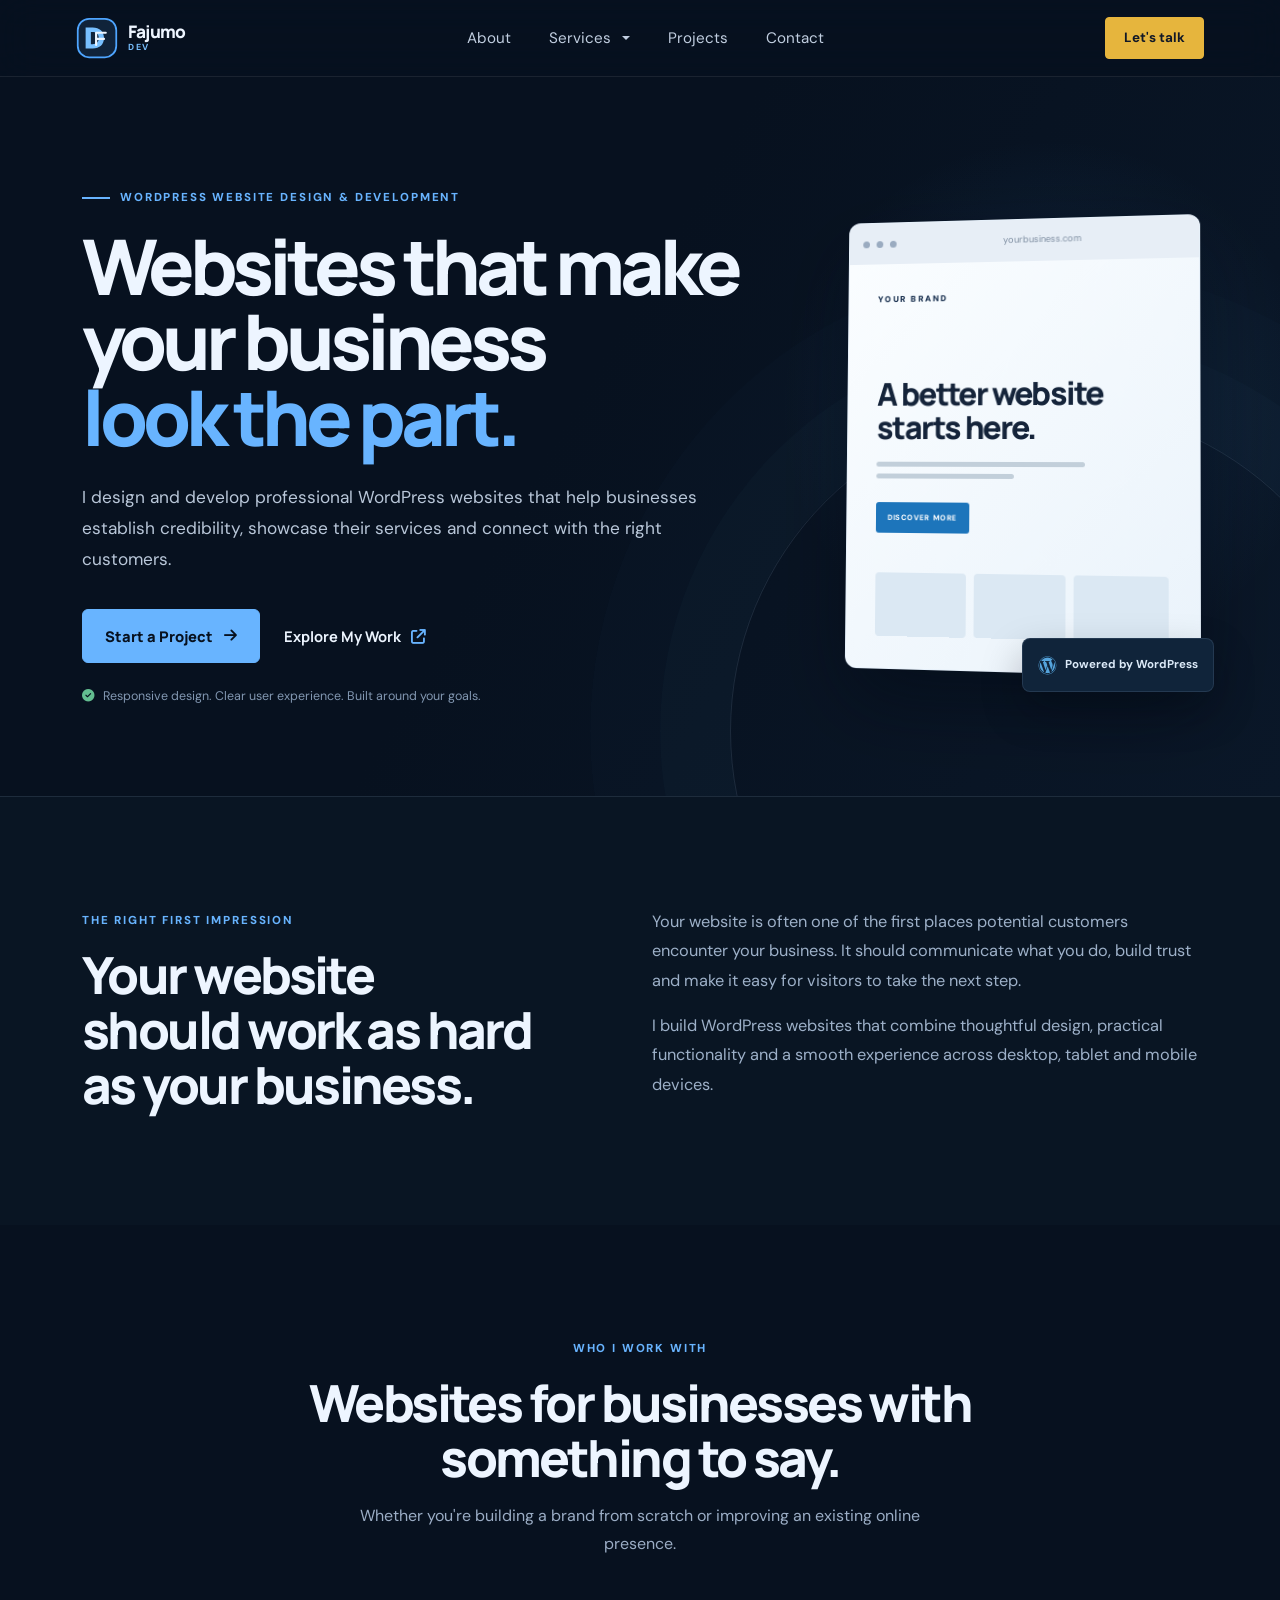
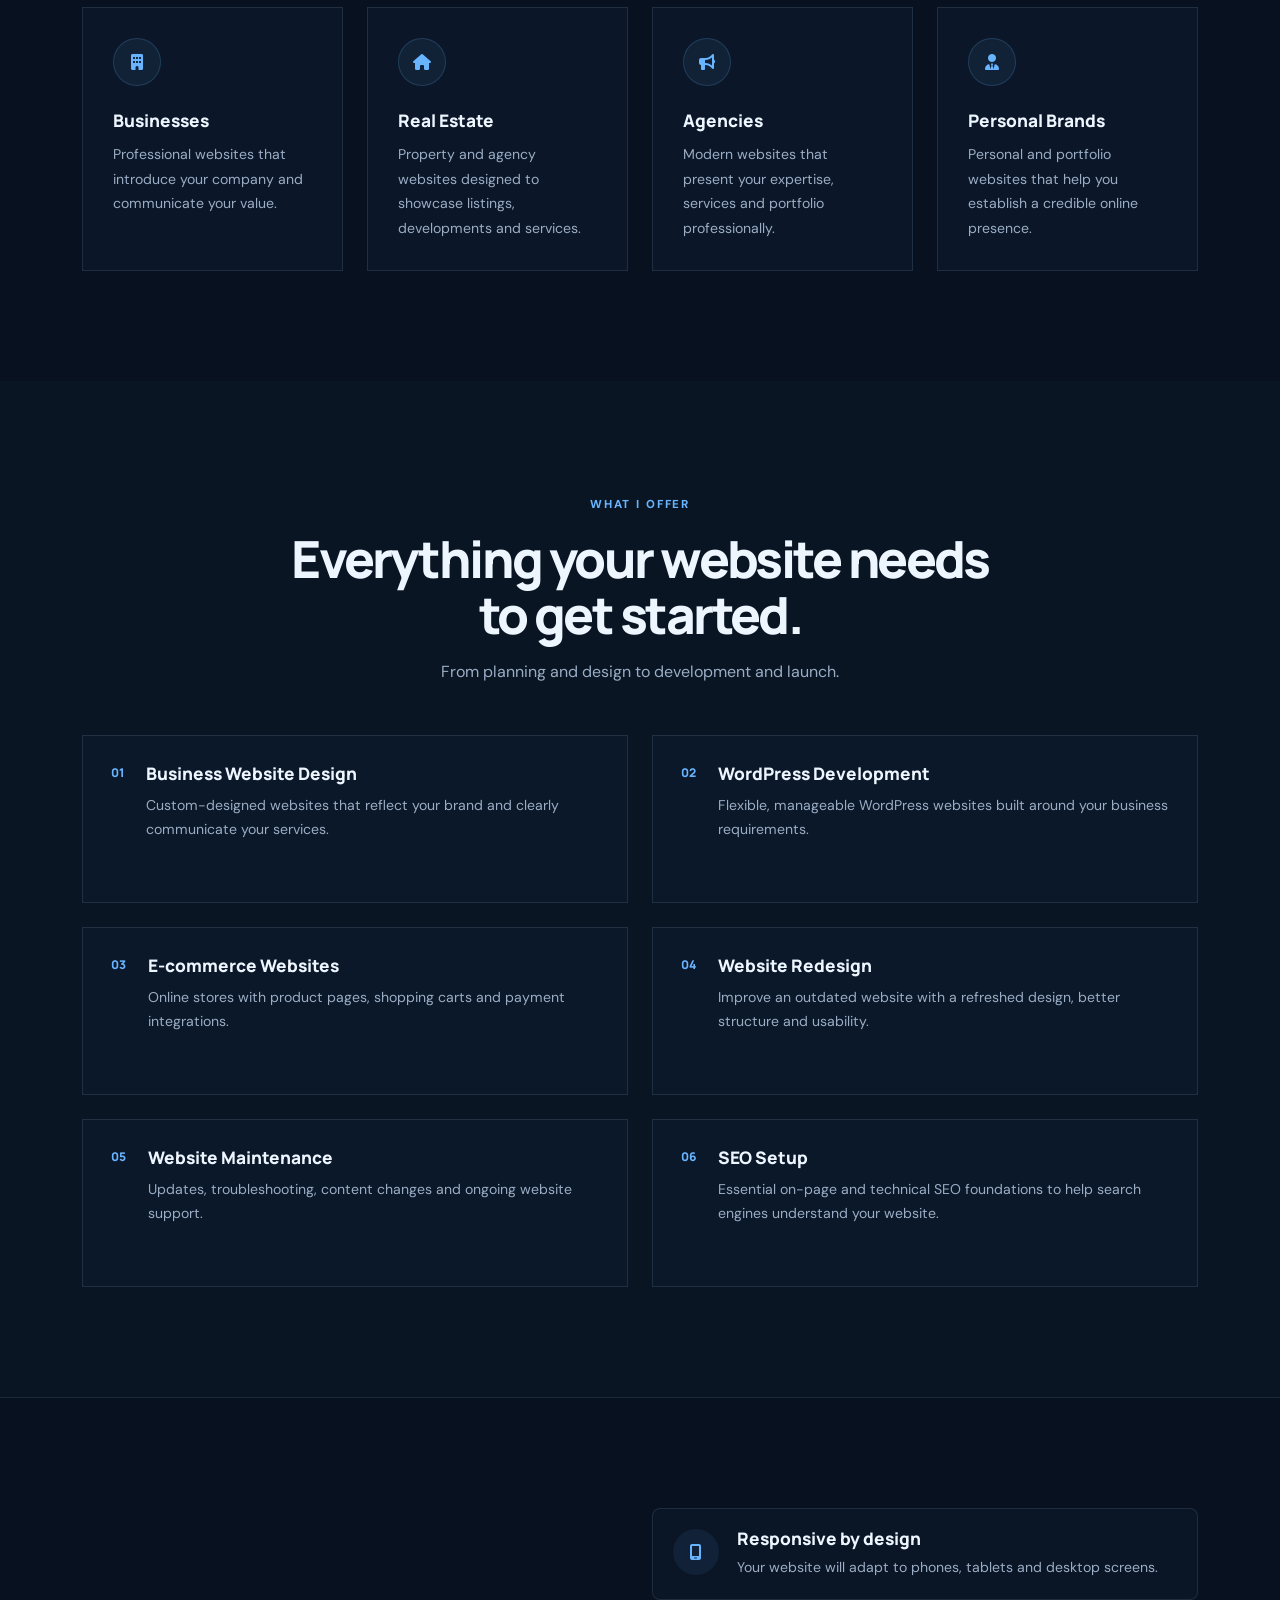
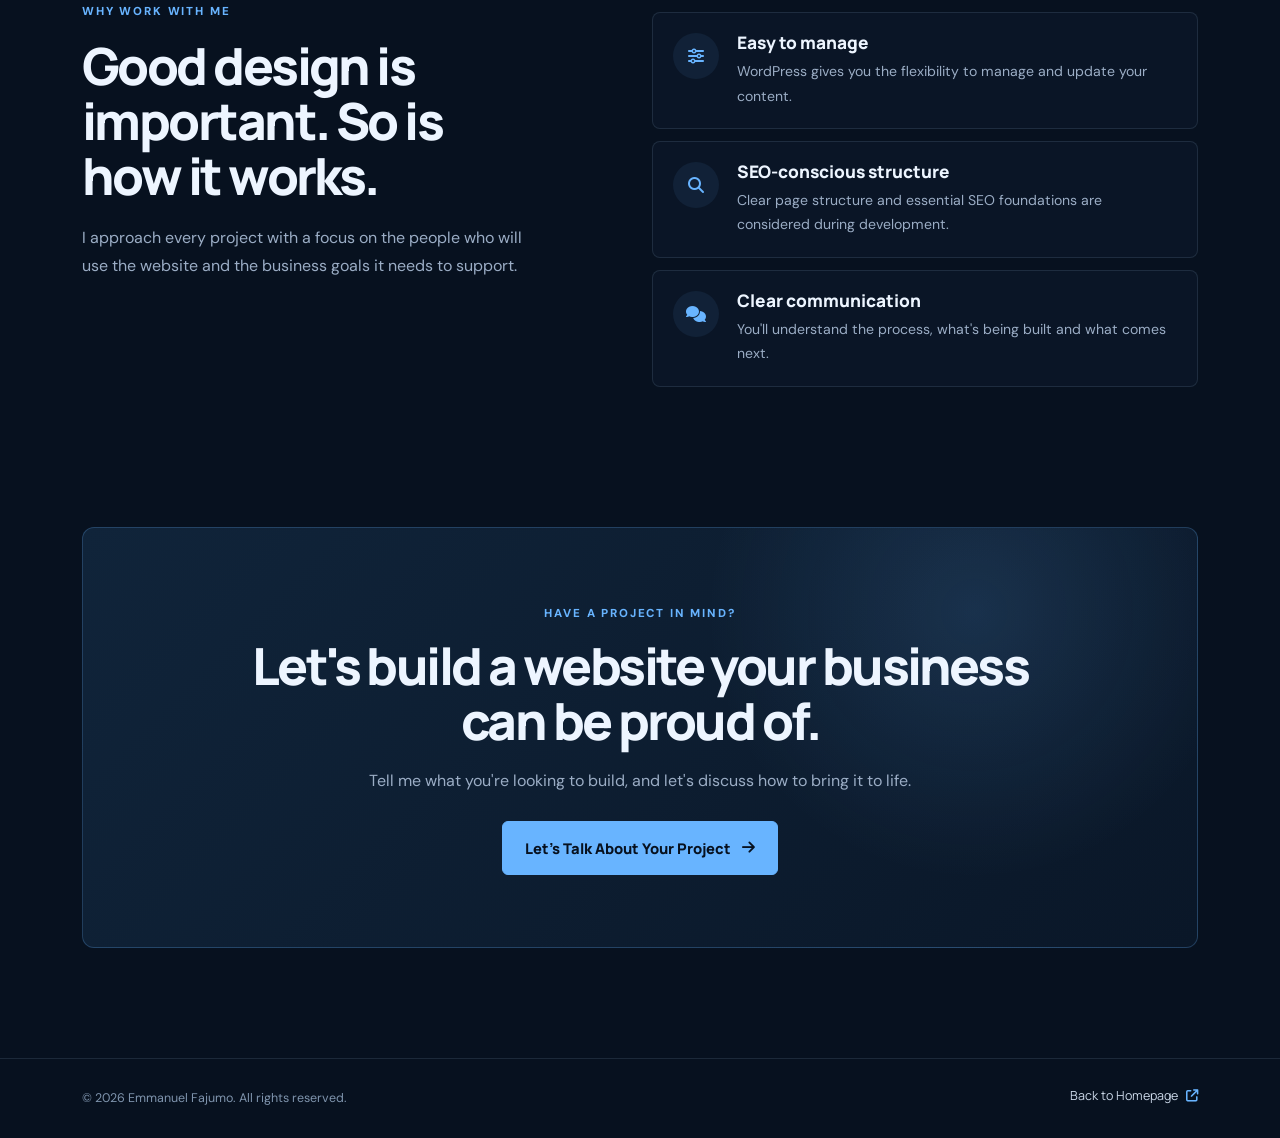
<file: wordpress website design/index.html>
<!DOCTYPE html>
<html lang="en">
<head>
    <meta charset="UTF-8">
    <meta name="viewport" content="width=device-width, initial-scale=1.0">

    <title>WordPress Website Design in Lagos | Emmanuel Fajumo</title>

    <meta name="description" content="Looking for a WordPress website designer in Lagos? Emmanuel Fajumo builds professional, responsive WordPress websites for businesses, agencies and growing brands.">

    <meta name="robots" content="index, follow">
    <meta name="author" content="Emmanuel Fajumo">

    <link rel="canonical" href="https://emmanuelfajumo.com.ng/wordpress-website-design/">

    <meta property="og:type" content="website">
    <meta property="og:title" content="WordPress Website Design & Development | Emmanuel Fajumo">
    <meta property="og:description" content="Professional WordPress website design and development for businesses, agencies and growing brands.">
    <meta property="og:url" content="https://emmanuelfajumo.com.ng/wordpress-website-design/">

    <meta name="theme-color" content="#07111f">

    <link rel="preconnect" href="https://fonts.googleapis.com">
    <link rel="preconnect" href="https://fonts.gstatic.com" crossorigin>

    <link href="https://fonts.googleapis.com/css2?family=DM+Sans:wght@400;500;600;700&family=Manrope:wght@400;500;600;700;800&display=swap" rel="stylesheet">

    <link rel="stylesheet" href="../fontawesome/css/all.css">
    <link rel="stylesheet" href="../bootstrap/css/bootstrap.min.css">
    <link rel="stylesheet" href="../style.css?v=20261121">
    <link rel="stylesheet" href="wordpress-website-design.css">
    <link rel="icon" href="../favicon.svg" type="image/svg+xml">
</head>

<body class="mainbody">

    <!-- Navigation -->
    <header class="container-fluid">
        <div class="row nav-bg py-3 px-5">
            <div class="col-md-12">
                <nav class="navbar navbar-expand-lg text-light">
                    <div class="container-fluid d-flex justify-content-between">
                        <a class="navbar-brand logo" href="../index.html#hero" aria-label="Dev Fajumo home">
                            <svg class="logo-mark" viewBox="0 0 48 48" role="img" aria-labelledby="headerLogoTitle">
                                <title id="headerLogoTitle">DF monogram</title>
                                <rect x="2" y="2" width="44" height="44" rx="13" fill="#10233a" stroke="#4ea5ff"
                                    stroke-width="2" />
                                <path
                                    d="M11 12h8c8 0 13 4.7 13 12s-5 12-13 12h-8V12Zm6 5v14h2c4.5 0 7-2.4 7-7s-2.5-7-7-7h-2Z"
                                    fill="#78c0ff" />
                                <path d="M23 18h11M23 18v14M23 25h9" fill="none" stroke="#edf5ff"
                                    stroke-linecap="round" stroke-width="2.5" />
                            </svg>
                            <span class="logo-wordmark">
                                <span class="logo-name">Fajumo</span>
                                <span class="logo-caption">DEV</span>
                            </span>
                        </a>
                        <button class="navbar-toggler" type="button" data-bs-toggle="collapse"
                            data-bs-target="#navbarSupportedContent" aria-controls="navbarSupportedContent"
                            aria-expanded="false" aria-label="Toggle navigation">
                            <span class="navbar-toggler-icon"></span>
                        </button>
                        <div class="collapse navbar-collapse" id="navbarSupportedContent">
                            <ul class="navbar-nav mb-2 mb-lg-0 d-flex justify-content-between">
                                <li class="nav-item">
                                    <a class="nav-link" href="../index.html#aboutMe">About</a>
                                </li>
                                <li class="nav-item dropdown services-nav-item">
                                    <button class="nav-link dropdown-toggle" id="servicesDropdown" type="button"
                                        data-bs-toggle="dropdown" aria-expanded="false">
                                        Services
                                    </button>
                                    <ul class="dropdown-menu services-dropdown" aria-labelledby="servicesDropdown">
                                        <li><a class="dropdown-item" href="../index.html#custom-development">Custom Website &amp; Web App Development</a></li>
                                        <li><a class="dropdown-item" href="./" aria-current="page">WordPress Website Design</a></li>
                                        <li><a class="dropdown-item" href="../index.html#website-seo">Website SEO &amp; Search Optimisation</a></li>
                                    </ul>
                                </li>
                                <li class="nav-item">
                                    <a class="nav-link" href="../index.html#projects">Projects</a>
                                </li>
                                <li class="nav-item">
                                    <a class="nav-link" href="../index.html#contact">Contact</a>
                                </li>
                            </ul>
                        </div>
                        <a href="../index.html#contact" class="btn btn-sm nav-cta d-none d-lg-inline-flex">Let's talk</a>
                    </div>
                </nav>
            </div>
        </div>
    </header>

    <main>

        <!-- Hero -->
        <section class="service-hero">
            <div class="container">
                <div class="row align-items-center">
                    <div class="col-lg-8">
                        <span class="service-eyebrow">
                            <span></span> WORDPRESS WEBSITE DESIGN & DEVELOPMENT
                        </span>

                        <h1>
                            Websites that make your business
                            <span>look the part.</span>
                        </h1>

                        <p class="service-hero-text">
                            I design and develop professional WordPress websites
                            that help businesses establish credibility, showcase
                            their services and connect with the right customers.
                        </p>

                        <div class="service-hero-actions">
                            <a href="../index.html#contact" class="service-btn">
                                Start a Project <i class="fas fa-arrow-right"></i>
                            </a>
                            <a href="../index.html#projects" class="service-text-link">
                                Explore My Work <i class="fas fa-arrow-up-right-from-square"></i>
                            </a>
                        </div>

                        <div class="service-hero-note">
                            <i class="fas fa-check-circle"></i>
                            Responsive design. Clear user experience. Built around your goals.
                        </div>
                    </div>

                    <div class="col-lg-4">
                        <div class="service-hero-visual">
                            <div class="visual-window">
                                <div class="visual-window-top">
                                    <span></span><span></span><span></span>
                                    <small>yourbusiness.com</small>
                                </div>
                                <div class="visual-window-content">
                                    <div class="visual-logo">YOUR BRAND</div>
                                    <div class="visual-heading">A better website starts here.</div>
                                    <div class="visual-line"></div>
                                    <div class="visual-line short"></div>
                                    <div class="visual-button">DISCOVER MORE</div>
                                    <div class="visual-blocks">
                                        <div></div><div></div><div></div>
                                    </div>
                                </div>
                            </div>
                            <div class="visual-tag">
                                <i class="fab fa-wordpress"></i>
                                <span>Powered by WordPress</span>
                            </div>
                        </div>
                    </div>
                </div>
            </div>
        </section>

        <!-- Introduction -->
        <section class="service-intro section-space">
            <div class="container">
                <div class="row">
                    <div class="col-lg-5">
                        <span class="section-kicker">THE RIGHT FIRST IMPRESSION</span>
                        <h2>Your website should work as hard as your business.</h2>
                    </div>

                    <div class="col-lg-6 offset-lg-1">
                        <p>
                            Your website is often one of the first places potential
                            customers encounter your business. It should communicate
                            what you do, build trust and make it easy for visitors
                            to take the next step.
                        </p>
                        <p>
                            I build WordPress websites that combine thoughtful
                            design, practical functionality and a smooth experience
                            across desktop, tablet and mobile devices.
                        </p>
                    </div>
                </div>
            </div>
        </section>

        <!-- Who I Work With -->
        <section class="service-audience section-space">
            <div class="container">
                <div class="section-heading">
                    <span class="section-kicker">WHO I WORK WITH</span>
                    <h2>Websites for businesses with something to say.</h2>
                    <p>Whether you're building a brand from scratch or improving an existing online presence.</p>
                </div>

                <div class="row g-4">
                    <div class="col-md-6 col-lg-3">
                        <div class="audience-item">
                            <i class="fas fa-building"></i>
                            <h3>Businesses</h3>
                            <p>Professional websites that introduce your company and communicate your value.</p>
                        </div>
                    </div>

                    <div class="col-md-6 col-lg-3">
                        <div class="audience-item">
                            <i class="fas fa-house"></i>
                            <h3>Real Estate</h3>
                            <p>Property and agency websites designed to showcase listings, developments and services.</p>
                        </div>
                    </div>

                    <div class="col-md-6 col-lg-3">
                        <div class="audience-item">
                            <i class="fas fa-bullhorn"></i>
                            <h3>Agencies</h3>
                            <p>Modern websites that present your expertise, services and portfolio professionally.</p>
                        </div>
                    </div>

                    <div class="col-md-6 col-lg-3">
                        <div class="audience-item">
                            <i class="fas fa-user-tie"></i>
                            <h3>Personal Brands</h3>
                            <p>Personal and portfolio websites that help you establish a credible online presence.</p>
                        </div>
                    </div>
                </div>
            </div>
        </section>

        <!-- What I Offer -->
        <section class="service-offerings section-space">
            <div class="container">
                <div class="section-heading">
                    <span class="section-kicker">WHAT I OFFER</span>
                    <h2>Everything your website needs to get started.</h2>
                    <p>From planning and design to development and launch.</p>
                </div>

                <div class="row g-4">
                    <div class="col-md-6">
                        <div class="offering-item">
                            <span>01</span>
                            <div>
                                <h3>Business Website Design</h3>
                                <p>Custom-designed websites that reflect your brand and clearly communicate your services.</p>
                            </div>
                        </div>
                    </div>

                    <div class="col-md-6">
                        <div class="offering-item">
                            <span>02</span>
                            <div>
                                <h3>WordPress Development</h3>
                                <p>Flexible, manageable WordPress websites built around your business requirements.</p>
                            </div>
                        </div>
                    </div>

                    <div class="col-md-6">
                        <div class="offering-item">
                            <span>03</span>
                            <div>
                                <h3>E-commerce Websites</h3>
                                <p>Online stores with product pages, shopping carts and payment integrations.</p>
                            </div>
                        </div>
                    </div>

                    <div class="col-md-6">
                        <div class="offering-item">
                            <span>04</span>
                            <div>
                                <h3>Website Redesign</h3>
                                <p>Improve an outdated website with a refreshed design, better structure and usability.</p>
                            </div>
                        </div>
                    </div>

                    <div class="col-md-6">
                        <div class="offering-item">
                            <span>05</span>
                            <div>
                                <h3>Website Maintenance</h3>
                                <p>Updates, troubleshooting, content changes and ongoing website support.</p>
                            </div>
                        </div>
                    </div>

                    <div class="col-md-6">
                        <div class="offering-item">
                            <span>06</span>
                            <div>
                                <h3>SEO Setup</h3>
                                <p>Essential on-page and technical SEO foundations to help search engines understand your website.</p>
                            </div>
                        </div>
                    </div>
                </div>
            </div>
        </section>

        <!-- Why Work With Me -->
        <section class="service-why section-space">
            <div class="container">
                <div class="row align-items-center">
                    <div class="col-lg-5">
                        <span class="section-kicker">WHY WORK WITH ME</span>
                        <h2>Good design is important. So is how it works.</h2>
                        <p>
                            I approach every project with a focus on the people
                            who will use the website and the business goals it
                            needs to support.
                        </p>
                    </div>

                    <div class="col-lg-6 offset-lg-1">
                        <div class="why-list">
                            <div>
                                <i class="fas fa-mobile-screen"></i>
                                <section>
                                    <h3>Responsive by design</h3>
                                    <p>Your website will adapt to phones, tablets and desktop screens.</p>
                                </section>
                            </div>

                            <div>
                                <i class="fas fa-sliders"></i>
                                <section>
                                    <h3>Easy to manage</h3>
                                    <p>WordPress gives you the flexibility to manage and update your content.</p>
                                </section>
                            </div>

                            <div>
                                <i class="fas fa-magnifying-glass"></i>
                                <section>
                                    <h3>SEO-conscious structure</h3>
                                    <p>Clear page structure and essential SEO foundations are considered during development.</p>
                                </section>
                            </div>

                            <div>
                                <i class="fas fa-comments"></i>
                                <section>
                                    <h3>Clear communication</h3>
                                    <p>You'll understand the process, what's being built and what comes next.</p>
                                </section>
                            </div>
                        </div>
                    </div>
                </div>
            </div>
        </section>

        <!-- CTA -->
        <section class="service-cta">
            <div class="container">
                <div class="service-cta-inner">
                    <span class="section-kicker">HAVE A PROJECT IN MIND?</span>
                    <h2>Let's build a website your business can be proud of.</h2>
                    <p>Tell me what you're looking to build, and let's discuss how to bring it to life.</p>
                    <a href="../index.html#contact" class="service-btn">
                        Let's Talk About Your Project <i class="fas fa-arrow-right"></i>
                    </a>
                </div>
            </div>
        </section>

    </main>

    <!-- Footer -->
    <footer class="service-footer">
        <div class="container">
            <div class="d-flex flex-column flex-md-row justify-content-between gap-3">
                <p>© 2026 Emmanuel Fajumo. All rights reserved.</p>
                <a href="../index.html">Back to Homepage <i class="fas fa-arrow-up-right-from-square"></i></a>
            </div>
        </div>
    </footer>

    <script src="../bootstrap/js/bootstrap.bundle.min.js"></script>
    <script src="wordpress-website-design.js?v=20261121"></script>
</body>
</html>
</file>
<file: style.css>
:root {
	--ink: #edf5ff;
	--muted: #9badc5;
	--night: #07111f;
	--surface: #0c192a;
	--surface-raised: #10233a;
	--line: rgba(167, 196, 232, 0.14);
	--blue: #4ea5ff;
	--blue-bright: #78c0ff;
	--blue-deep: #1676d2;
	--content-width: 1380px;
}

html {
	scroll-behavior: smooth;
	scroll-padding-top: 88px;
}

body {
	margin: 0;
	overflow-x: hidden;
	background: var(--night);
	color: var(--ink);
	font-family: "DM Sans", sans-serif;
	-webkit-font-smoothing: antialiased;
}

.mainbody {
	padding: 0;
}

p {
	color: var(--muted);
	font-family: "DM Sans", sans-serif;
	line-height: 1.8;
}

h1,
h2,
h3,
h4,
a,
button {
	font-family: "Manrope", sans-serif;
}

h1,
h2,
h3,
h4 {
	color: var(--ink);
}

a {
	color: inherit;
}

a:focus-visible,
button:focus-visible {
	outline: 3px solid var(--blue-bright);
	outline-offset: 4px;
}

.hero {
	position: relative;
	min-height: 790px;
	background:
		radial-gradient(ellipse at 78% 50%, rgba(19, 103, 180, 0.18), transparent 36%),
		linear-gradient(90deg, rgba(5, 14, 27, 0.96) 0%, rgba(5, 14, 27, 0.9) 37%, rgba(5, 14, 27, 0.58) 72%, rgba(5, 14, 27, 0.5) 100%),
		url("media/banner.png") left 42% / 140% auto no-repeat;
	isolation: isolate;
}

.hero::after {
	position: absolute;
	z-index: -1;
	inset: 0;
	background: linear-gradient(0deg, var(--night), transparent 20%);
	content: "";
	pointer-events: none;
}

.nav-bg {
	position: sticky;
	top: 0;
	z-index: 20;
	padding: 12px max(5vw, 20px) !important;
	border-bottom: 1px solid rgba(255, 255, 255, 0.08);
	background: rgba(7, 17, 31, 0.84);
	backdrop-filter: blur(18px);
}

.nav-bg > div {
	padding: 0;
}

.mainbody .navbar {
	padding: 0;
}

.mainbody .navbar-brand.logo {
	display: inline-flex;
	align-items: center;
	gap: 10px;
	width: auto !important;
	margin: 0;
	color: var(--ink);
	text-decoration: none;
	transition: opacity 180ms ease, transform 180ms ease;
}

.mainbody .navbar-brand.logo:hover {
	transform: translateY(-1px);
	opacity: 0.88;
}

.logo-mark {
	display: block;
	width: 42px;
	height: 42px;
	flex: 0 0 auto;
}

.logo-wordmark {
	display: flex;
	flex-direction: column;
	align-items: flex-start;
	gap: 1px;
}

.logo-name {
	color: var(--ink);
	font-size: 1.08rem;
	font-weight: 800;
	letter-spacing: -0.045em;
	line-height: 1.05;
}

.logo-caption {
	color: var(--blue-bright);
	font-family: "DM Sans", sans-serif;
	font-size: 0.55rem;
	font-weight: 700;
	letter-spacing: 0.19em;
	line-height: 1.2;
}

.large-paragraph span {
	color: var(--blue-bright);
}

.mainbody .navbar-nav {
	width: auto !important;
	gap: clamp(14px, 3vw, 38px);
	margin: 0 auto;
}

.mainbody .navbar .nav-cta {
	display: inline-flex;
	align-items: center;
	justify-content: center;
	min-height: 42px;
	padding: 0 18px;
	border: 1px solid #e6b53d;
	border-radius: 4px;
	background: #e6b53d;
	color: #111827;
	font-size: 0.84rem;
	font-weight: 700;
	line-height: 1;
	white-space: nowrap;
	transition: background 180ms ease, border-color 180ms ease, transform 180ms ease;
}

.mainbody .navbar .nav-cta:hover {
	transform: translateY(-1px);
	border-color: #f3cd69;
	background: #f3cd69;
	color: #111827;
}

.mainbody .nav-link {
	padding: 10px 0 !important;
	color: #c1cee0;
	font-family: "DM Sans", sans-serif;
	font-size: 0.95rem;
	transition: color 180ms ease;
}

.mainbody .nav-link:hover,
.mainbody .nav-link:focus-visible {
	color: var(--blue-bright);
}

.mainbody .services-nav-item .nav-link {
	border: 0;
	background: transparent;
	font-family: "DM Sans", sans-serif;
	font-size: 0.95rem;
}

.mainbody .services-nav-item .nav-link::after {
	margin-left: 7px;
	vertical-align: 0.16em;
}

.mainbody .services-dropdown {
	min-width: 260px;
	margin-top: 12px;
	padding: 7px;
	border: 1px solid var(--line);
	border-radius: 8px;
	background: #0c192a;
	box-shadow: 0 16px 38px rgba(2, 8, 16, 0.4);
}

.mainbody .services-dropdown .dropdown-item {
	padding: 10px 12px;
	border-radius: 5px;
	color: #c1cee0;
	font-family: "DM Sans", sans-serif;
	font-size: 0.86rem;
	line-height: 1.45;
	white-space: normal;
	transition: color 160ms ease, background 160ms ease;
}

.mainbody .services-dropdown .dropdown-item:hover,
.mainbody .services-dropdown .dropdown-item:focus {
	background: rgba(78, 165, 255, 0.12);
	color: var(--blue-bright);
}

.mainbody .navbar-toggler {
	border-color: var(--line);
}

.mainbody .navbar-toggler-icon {
	filter: invert(1);
}

.hero > .row:not(.nav-bg) {
	max-width: var(--content-width);
	margin-right: auto;
	margin-left: auto;
}

.hero .bigtext {
	min-height: 680px;
	align-items: center;
	padding: 54px clamp(24px, 5vw, 76px) 82px;
}

.hero-tech-stack {
	margin-top: 30px;
	animation: hero-enter 700ms 360ms both;
}

.hero-tech-heading {
	display: inline-block;
	margin: 0 14px 0 0;
	color: #8ca3bf;
	font-size: 0.68rem;
	font-weight: 700;
	letter-spacing: 0.12em;
	text-transform: uppercase;
}

.hero-tech-stack ul {
	display: inline-flex;
	flex-wrap: wrap;
	gap: 8px;
	margin: 0;
	padding: 0;
	list-style: none;
}

.hero-tech-stack li {
	padding: 5px 10px;
	border: 1px solid rgba(167, 196, 232, 0.17);
	border-radius: 99px;
	background: rgba(167, 196, 232, 0.04);
	color: #c1cee0;
	font-size: 0.72rem;
	font-weight: 500;
	transition: border-color 180ms ease, color 180ms ease;
}

.hero-tech-stack li:hover {
	border-color: rgba(120, 192, 255, 0.55);
	color: var(--blue-bright);
}

.hero-text {
	width: min(820px, 100%);
	padding: 24px 20px 24px 0;
	background: none;
	text-align: left;
	animation: hero-enter 800ms 220ms both;
}

.hero-eyebrow {
	display: block;
	margin: 0 0 24px;
	color: var(--blue-bright);
	font-size: 0.78rem;
	font-weight: 700;
	letter-spacing: 0.14em;
	text-transform: uppercase;
}

.hero-eyebrow span {
	color: #a4b4c9;
}

@keyframes hero-enter {
	from {
		opacity: 0;
		transform: translateY(22px);
	}
	to {
		opacity: 1;
		transform: translateY(0);
	}
}

.name {
	margin: 0 0 18px;
	color: var(--ink);
	font-size: clamp(2rem, 4vw, 4.4rem);
	font-weight: 800;
	letter-spacing: -0.075em;
	line-height: 1.02;
	text-align: left;
	text-transform: uppercase;
}

.typing-line {
	display: block;
}

.typing-char {
	opacity: 0;
	animation: hero-type-letter 1ms linear var(--typing-delay) both;
}

.typing-caret {
	display: inline-block;
	width: 0.065em;
	height: 0.84em;
	margin-left: 0.08em;
	background: var(--blue-bright);
	vertical-align: -0.04em;
	animation: hero-type-caret 850ms steps(2, start) infinite both;
}

@keyframes hero-type-letter {
	to {
		opacity: 1;
	}
}

@keyframes hero-type-caret {
	0%,
	100% {
		opacity: 0;
	}
	5%,
	49% {
		opacity: 1;
	}
}

.hero-description {
	max-width: 590px;
	margin: 0;
	color: #b6c5d9;
	font-size: clamp(1rem, 1.35vw, 1.14rem);
	line-height: 1.8;
}

.hero-actions {
	display: flex;
	align-items: center;
	flex-wrap: wrap;
	gap: 12px;
	margin-top: 32px;
}

.hero-actions .form-submit {
	width: auto;
	height: auto;
	padding: 15px 23px;
	border: 1px solid #e6b53d;
	border-radius: 4px;
	background: #e6b53d;
	color: #111827;
	font-size: 0.9rem;
	font-weight: 700;
	transition: transform 180ms ease, background 180ms ease, box-shadow 180ms ease;
}

.hero-actions .form-submit i {
	margin-left: 9px;
	font-size: 0.78rem;
}

.hero-actions .form-submit:hover {
	transform: translateY(-2px);
	border-color: #f3cd69;
	background: #f3cd69;
	color: #111827;
	box-shadow: 0 10px 30px rgba(230, 181, 61, 0.2);
}

.hero-secondary-action {
	padding: 12px 10px;
	color: #d3deec;
	font-size: 0.88rem;
	font-weight: 600;
	text-decoration: none;
	transition: color 180ms ease;
}

.hero-secondary-action:hover {
	color: var(--blue-bright);
}

.socials {
	display: flex;
	flex-direction: row;
	justify-content: flex-start;
	gap: 12px;
	margin-top: 32px;
}

.socials a {
	display: grid;
	width: 38px;
	height: 38px;
	place-items: center;
	border: 1px solid rgba(167, 196, 232, 0.22);
	border-radius: 50%;
	color: #b9c9dc;
	font-size: 0.95rem;
	transition: color 180ms ease, transform 180ms ease;
}

.socials a:hover {
	transform: translateY(-3px);
	border-color: var(--blue);
	color: var(--blue-bright);
}

.bgcolor {
	min-height: 0;
	background: var(--night);
}

#aboutMe,
#services,
#projects,
#contact {
	padding: 104px clamp(28px, 5vw, 76px) !important;
}

#aboutMe {
	background:
		radial-gradient(ellipse at 90% 20%, rgba(19, 103, 180, 0.13), transparent 42%),
		var(--night);
}

#aboutMe > .row,
#projects > .row,
#contact > .row {
	max-width: var(--content-width);
	margin-right: auto;
	margin-left: auto;
}

.anchor {
	display: inline-flex;
	align-items: center;
	gap: 12px;
	margin: 0;
	color: var(--blue-bright);
	font-size: 0.82rem;
	font-weight: 700;
	letter-spacing: 0.17em;
	text-transform: uppercase;
}

.anchor::before {
	width: 28px;
	height: 1px;
	background: var(--blue);
	content: "";
}

#aboutMe .large-paragraph {
	/* max-width: 00px; */
	margin: 0;
	color: var(--ink);
	font-size: clamp(2.1rem, 5vw, 4.3rem);
	font-weight: 600;
	letter-spacing: -0.06em;
	line-height: 1.2;
}

#aboutMe .large-paragraph span {
	color: var(--blue-bright);
}

#aboutMe .row:nth-of-type(2) .col-md-5 {
	margin-left: auto;
}

#aboutMe .fs-4 {
	max-width: 520px;
	font-size: 1.08rem !important;
}

#aboutMe .btn-outline-light {
	border-color: var(--line);
	color: var(--ink);
	font-size: 0.92rem;
}

#aboutMe .btn-outline-light:hover {
	border-color: var(--blue);
	background: var(--blue);
	color: var(--night);
}

#aboutMe hr {
	border-color: var(--line);
	opacity: 1;
}

#services {
	position: relative;
	isolation: isolate;
	overflow: hidden;
	padding-top: 96px !important;
	padding-bottom: 96px !important;
	background:
		radial-gradient(ellipse at 92% 10%, rgba(19, 103, 180, 0.12), transparent 38%),
		var(--night);
	color: var(--ink);
}

#services::before {
	position: absolute;
	z-index: -1;
	top: 0;
	right: 0;
	width: min(38vw, 520px);
	height: 340px;
	background-image: radial-gradient(rgba(120, 192, 255, 0.16) 1.1px, transparent 1.6px);
	background-size: 21px 21px;
	content: "";
	mask-image: radial-gradient(ellipse at top right, #000 0%, transparent 76%);
	pointer-events: none;
}

#services .services-inner {
	position: relative;
	z-index: 1;
	max-width: 1182px;
	margin: 0 auto;
}

.services-header {
	max-width: 740px;
	margin-bottom: 42px;
}

#services .services-header h2 {
	max-width: 700px;
	margin: 0;
	color: var(--ink);
	font-size: clamp(2.25rem, 4vw, 3.2rem);
	font-weight: 700;
	letter-spacing: -0.045em;
	line-height: 1.12;
}

.services-grid {
	display: grid;
	grid-template-columns: repeat(3, minmax(0, 1fr));
	gap: 24px;
}

.service-card {
	--service-background: #d8f3df;
	--service-accent: #45a961;
	--service-ring: rgba(69, 169, 97, 0.16);
	position: relative;
	display: flex;
	min-height: 430px;
	flex-direction: column;
	overflow: hidden;
	padding: 44px 32px 32px;
	border: 0;
	border-bottom: 3px solid var(--service-accent);
	border-radius: 15px;
	background: var(--service-background);
	color: #1c303c;
	box-shadow: 0 14px 32px rgba(32, 63, 65, 0.045);
	transition: transform 220ms ease, box-shadow 220ms ease;
}

#services .service-card:hover,
#services .service-card:focus-within {
	transform: translateY(-8px);
	box-shadow: 0 24px 48px rgba(0, 0, 0, 0.32), 0 0 0 1px var(--service-accent);
}

.service-card::before {
	position: absolute;
	top: 0;
	right: 0;
	width: 190px;
	height: 190px;
	background: radial-gradient(circle at 100% 0%,
		transparent 0 16px,
		var(--service-ring) 17px 18px,
		transparent 19px 36px,
		var(--service-ring) 37px 38px,
		transparent 39px 56px,
		var(--service-ring) 57px 58px,
		transparent 59px 76px,
		var(--service-ring) 77px 78px,
		transparent 79px);
	content: "";
	pointer-events: none;
}

.service-card--blue {
	--service-background: #d8ebf6;
	--service-accent: #3196c8;
	--service-ring: rgba(49, 150, 200, 0.16);
}

.service-card--pink {
	--service-background: #efd8e4;
	--service-accent: #dc4c91;
	--service-ring: rgba(220, 76, 145, 0.16);
}

.service-icon {
	position: relative;
	z-index: 1;
	display: grid;
	width: 76px;
	height: 76px;
	flex: 0 0 auto;
	place-items: center;
	border-radius: 50%;
	background: rgba(255, 255, 255, 0.56);
	box-shadow: 0 10px 24px rgba(29, 61, 70, 0.09);
	color: var(--service-accent);
	font-size: 1.8rem;
}

.service-content {
	position: relative;
	z-index: 1;
	margin-top: auto;
	padding-top: 48px;
}

.service-content h3 {
	margin: 0 0 12px;
	color: #23333d;
	font-size: 1.34rem;
	font-weight: 700;
	letter-spacing: -0.025em;
}

.service-content p {
	max-width: 330px;
	margin: 0 0 22px;
	color: #5f6c73;
	font-size: 0.97rem;
	line-height: 1.65;
}

.service-link {
	display: grid;
	width: 38px;
	height: 38px;
	place-items: center;
	border: 1.5px solid var(--service-accent);
	border-radius: 50%;
	color: var(--service-accent);
	font-size: 0.92rem;
	text-decoration: none;
	transition: color 180ms ease, background-color 180ms ease, transform 180ms ease;
}

.service-link:hover {
	transform: rotate(90deg);
	background: var(--service-accent);
	color: #fff;
}

.service-link:focus-visible {
	outline-color: var(--service-accent);
}

#projects {
	background:
		radial-gradient(ellipse at 10% 12%, rgba(19, 103, 180, 0.1), transparent 35%),
		var(--night);
}

#projects .row.g-5 {
	margin-bottom: 12px;
}

.project-carousel {
	width: 100%;
}

.project-carousel .carousel-item {
	padding: 8px 0 16px;
}

.project-carousel .projectt {
	width: 100%;
	margin-right: 0;
	margin-left: 0;
}

.projectt {
	padding: 0 !important;
}

.projectt > [class*="col-"] {
	display: flex;
	margin-top: 14px !important;
	margin-bottom: 14px !important;
}

.project-carousel-controls {
	display: flex;
	align-items: center;
	justify-content: flex-end;
	gap: 10px;
	margin: 12px 12px 0;
}

.project-carousel-indicators {
	position: static;
	display: flex;
	align-items: center;
	justify-content: flex-start;
	gap: 8px;
	margin: 0 auto 0 0;
	padding: 0;
	list-style: none;
}

.project-carousel .project-carousel-indicators button {
	width: 8px;
	height: 8px;
	flex: 0 0 auto;
	padding: 0;
	margin: 0;
	border: 0;
	border-top: 0;
	border-bottom: 0;
	border-radius: 99px;
	background: rgba(167, 196, 232, 0.38);
	background-clip: initial;
	opacity: 1;
	text-indent: 0;
	transition: width 180ms ease, background-color 180ms ease;
}

.project-carousel .project-carousel-indicators button.active {
	width: 24px;
	background: var(--blue-bright);
}

.project-carousel-button {
	display: grid;
	width: 42px;
	height: 42px;
	place-items: center;
	border: 1px solid var(--line);
	border-radius: 50%;
	background: var(--surface);
	color: var(--ink);
	transition: transform 180ms ease, border-color 180ms ease, background-color 180ms ease, color 180ms ease;
}

.project-carousel-button:hover {
	transform: translateY(-2px);
	border-color: var(--blue);
	background: var(--blue);
	color: var(--night);
}

.proj {
	width: 100%;
	overflow: hidden;
	padding: 14px;
	border: 1px solid var(--line);
	border-radius: 12px;
	background: var(--surface);
	box-shadow: none !important;
	transition: transform 220ms ease, border-color 220ms ease, box-shadow 220ms ease;
}

.proj:hover {
	transform: translateY(-6px);
	border-color: rgba(78, 165, 255, 0.48);
	box-shadow: 0 18px 45px rgba(0, 0, 0, 0.25) !important;
}

.proj > div.rounded {
	display: block;
	overflow: hidden;
	background: var(--surface-raised);
}

.project-card {
	color: inherit;
	text-align: left;
	text-decoration: none;
}

.project-card:focus-visible {
	outline-offset: 6px;
}

.proj img {
	width: 100%;
	aspect-ratio: 16 / 10;
	object-fit: cover;
	transition: transform 450ms ease;
}

.proj:hover img {
	transform: scale(1.04);
}

.proj h4 {
	margin: 14px 4px 6px;
	font-size: 1.08rem;
	font-weight: 700;
}

.proj p {
	margin: 0 4px 10px;
	font-size: 0.9rem;
}

.proj .badge {
	border: 1px solid rgba(120, 192, 255, 0.18);
	border-radius: 99px;
	background: rgba(78, 165, 255, 0.12) !important;
	color: #abd5ff;
	font-weight: 500;
}

.proj .tools {
	display: flex;
	flex-wrap: wrap;
	gap: 2px;
}

.proj .tools .badge {
	margin: 4px !important;
}

.project-card-hint {
	display: flex;
	align-items: center;
	justify-content: space-between;
	gap: 10px;
	margin: auto 4px 2px;
	padding-top: 16px;
	color: var(--blue-bright);
	font-size: 0.8rem;
	font-weight: 600;
}

.project-card-hint i {
	transition: transform 180ms ease;
}

.project-card:hover .project-card-hint i,
.project-card:focus-visible .project-card-hint i {
	transform: translate(2px, -2px);
}

#projectDetailsModal .modal-content {
	overflow: hidden;
	border: 1px solid var(--line);
	border-radius: 16px;
	background: var(--surface);
	color: var(--ink);
}

#projectDetailsModal .modal-header,
#projectDetailsModal .modal-footer {
	border-color: var(--line);
}

#projectDetailsModal .btn-close {
	filter: invert(1);
}

.project-modal-eyebrow {
	margin-bottom: 6px;
	color: var(--blue-bright);
	font-size: 0.72rem;
	font-weight: 700;
	letter-spacing: 0.14em;
	text-transform: uppercase;
}

#projectModalTitle {
	font-size: clamp(1.4rem, 3vw, 2rem);
	font-weight: 700;
	letter-spacing: -0.04em;
}

.project-modal-image {
	display: block;
	width: 100%;
	max-height: 420px;
	margin-bottom: 24px;
	border: 1px solid var(--line);
	border-radius: 10px;
	background: var(--surface-raised);
	object-fit: cover;
}

.project-modal-description {
	margin-bottom: 22px;
	color: var(--muted);
}

.project-modal-subtitle {
	margin-bottom: 12px;
	font-size: 0.88rem;
	font-weight: 700;
}

.project-modal-tools {
	display: flex;
	flex-wrap: wrap;
	gap: 8px;
}

.project-modal-tools .badge {
	padding: 7px 11px;
	border: 1px solid rgba(120, 192, 255, 0.18);
	border-radius: 99px;
	background: rgba(78, 165, 255, 0.12);
	color: #abd5ff;
	font-weight: 500;
}

.project-link-pending {
	margin: 0 auto 0 0;
	font-size: 0.85rem;
}

.project-website-link {
	border: 1px solid var(--blue);
	background: var(--blue);
	color: var(--night);
	font-weight: 700;
}

.project-website-link:hover {
	border-color: var(--blue-bright);
	background: var(--blue-bright);
	color: var(--night);
}

.testimonial-section {
	display: block;
	padding: 88px max(6vw, 20px) !important;
}

.testimonial-section-inner {
	width: 100%;
	max-width: 1120px;
	margin: 0 auto;
}

.testimonial-header {
	display: flex;
	align-items: flex-end;
	justify-content: space-between;
	gap: 28px;
	margin-bottom: 30px;
}

.testimonial-header h2 {
	max-width: 640px;
	margin: 14px 0 0;
	color: var(--ink);
	font-size: clamp(2rem, 4vw, 3rem);
	font-weight: 700;
	letter-spacing: -0.045em;
	line-height: 1.12;
}

.testimonial-overview {
	display: flex;
	align-items: center;
	gap: 14px;
	flex: 0 0 auto;
	padding: 15px 19px;
	border: 1px solid rgba(120, 192, 255, 0.2);
	border-radius: 12px;
	background: var(--surface-raised) !important;
}

.testimonial-overview-score {
	color: var(--ink);
	font-size: 2rem;
	font-weight: 700;
	letter-spacing: -0.06em;
	line-height: 1;
}

.testimonial-overview-score span {
	margin-left: 2px;
	color: var(--muted);
	font-size: 0.92rem;
	font-weight: 500;
	letter-spacing: 0;
}

.testimonial-overview p {
	max-width: 150px;
	margin: 0;
	color: var(--muted);
	font-size: 0.82rem;
	line-height: 1.45;
}

.testimonial-grid {
	display: grid;
	grid-template-columns: repeat(3, minmax(0, 1fr));
	gap: 18px;
}

.testimonial-card {
	display: flex;
	min-height: 320px;
	flex-direction: column;
	padding: 24px;
	border: 1px solid rgba(120, 192, 255, 0.2);
	border-radius: 16px;
	background: var(--surface-raised);
}

.testimonial-card-header {
	display: flex;
	align-items: center;
	justify-content: space-between;
	margin-bottom: 22px;
}

.testimonial-quote-mark {
	color: var(--blue-bright);
	font-size: 1.35rem;
}

.testimonial-stars {
	display: flex;
	gap: 4px;
	color: #f5bd4f;
	font-size: 0.84rem;
}

.testimonial-card blockquote {
	flex: 1;
	margin: 0;
	color: var(--ink);
	font-size: 0.97rem;
	line-height: 1.7;
}

.testimonial-author {
	display: flex;
	align-items: center;
	gap: 11px;
	margin-top: 24px;
	padding-top: 18px;
	border-top: 1px solid var(--line);
}

.testimonial-avatar {
	display: grid;
	width: 38px;
	height: 38px;
	flex: 0 0 38px;
	place-items: center;
	border-radius: 50%;
	background: rgba(78, 165, 255, 0.14);
	color: var(--blue-bright);
	font-size: 0.88rem;
	font-weight: 700;
}

.testimonial-author-info {
	display: flex;
	flex-direction: column;
	gap: 3px;
}

.testimonial-author-info cite {
	color: var(--ink);
	font-size: 0.9rem;
	font-style: normal;
	font-weight: 700;
}

.testimonial-author-info span {
	color: var(--muted);
	font-size: 0.75rem;
}

.testimonial-all-link {
	display: inline-flex;
	align-items: center;
	gap: 9px;
	margin-top: 24px;
	color: var(--blue-bright);
	font-size: 0.92rem;
	font-weight: 600;
	text-decoration: none;
}

.testimonial-all-link:hover {
	color: var(--ink);
}

.testimonial-all-link:focus-visible {
	outline-offset: 5px;
}

#contact {
	padding: 82px clamp(28px, 5vw, 76px) 28px !important;
	background:
		radial-gradient(ellipse at 82% 0, rgba(19, 103, 180, 0.13), transparent 36%),
		#091525;
}

.footer-contact-inner {
	max-width: var(--content-width);
	margin: 0 auto;
}

.footer-contact-main {
	display: flex;
	align-items: flex-end;
	justify-content: space-between;
	gap: 36px;
	padding-bottom: 44px;
}

.footer-contact-copy {
	max-width: 700px;
}

.footer-contact-eyebrow {
	margin: 0;
	color: var(--blue-bright);
	font-size: 0.72rem;
	font-weight: 800;
	letter-spacing: 0.16em;
}

.footer-contact-copy h2 {
	margin: 15px 0 0;
	color: var(--ink);
	font-size: clamp(2.4rem, 5.3vw, 4.5rem);
	font-weight: 800;
	letter-spacing: -0.065em;
	line-height: 1;
}

.footer-contact-copy h2 span {
	color: var(--blue-bright);
}

.footer-contact-description {
	max-width: 530px;
	margin: 18px 0 0;
	font-size: 0.98rem;
}

.footer-contact-cta {
	display: inline-flex;
	min-height: 52px;
	flex: 0 0 auto;
	align-items: center;
	justify-content: center;
	gap: 14px;
	padding: 0 20px;
	border: 1px solid var(--blue);
	border-radius: 6px;
	background: var(--blue);
	color: var(--night);
	font-size: 0.86rem;
	font-weight: 800;
	text-decoration: none;
	transition: transform 180ms ease, background 180ms ease, box-shadow 180ms ease;
}

.footer-contact-cta:hover {
	transform: translateY(-2px);
	background: var(--blue-bright);
	box-shadow: 0 12px 30px rgba(78, 165, 255, 0.18);
	color: var(--night);
}

.footer-contact-details {
	display: grid;
	grid-template-columns: repeat(2, minmax(0, 1fr));
	gap: 14px;
	padding-bottom: 42px;
}

.footer-contact-card {
	display: flex;
	min-height: 82px;
	align-items: center;
	gap: 14px;
	padding: 16px 18px;
	border: 1px solid var(--line);
	border-radius: 8px;
	background: rgba(12, 25, 42, 0.72);
	text-decoration: none;
	transition: transform 180ms ease, border-color 180ms ease, background 180ms ease;
}

.footer-contact-card:hover {
	transform: translateY(-2px);
	border-color: rgba(104, 180, 255, 0.4);
	background: rgba(16, 35, 58, 0.88);
}

.footer-contact-icon {
	display: grid;
	width: 44px;
	height: 44px;
	flex: 0 0 44px;
	place-items: center;
	border: 1px solid rgba(104, 180, 255, 0.2);
	border-radius: 12px;
	background: rgba(78, 165, 255, 0.08);
	color: var(--blue-bright);
}

.footer-contact-info {
	display: grid;
	gap: 3px;
	min-width: 0;
}

.footer-contact-info > span {
	color: var(--muted);
	font-size: 0.72rem;
}

.footer-contact-info strong {
	overflow-wrap: anywhere;
	color: var(--ink);
	font-size: 0.91rem;
	font-weight: 700;
}

.footer-contact-external {
	margin-left: auto;
	color: #71859e;
	font-size: 0.7rem;
}

.footer-contact-card:hover .footer-contact-external {
	color: var(--blue-bright);
}

.footer-contact-bottom {
	display: flex;
	min-height: 76px;
	align-items: center;
	justify-content: space-between;
	gap: 20px;
	border-top: 1px solid var(--line);
}

#contact .footer-logo {
	display: inline-flex;
	width: auto !important;
	margin: 0;
	color: var(--ink) !important;
}

.footer-contact-bottom p {
	margin: 0;
	color: #8297b1;
	font-size: 0.74rem;
}

.contact-offcanvas {
	--panel-line: rgba(167, 196, 232, 0.14);
	width: min(100vw, 460px) !important;
	border-right: 1px solid var(--panel-line);
	background:
		radial-gradient(ellipse at 100% 0, rgba(78, 165, 255, 0.12), transparent 38%),
		var(--night);
	color: var(--ink);
}

.contact-offcanvas .offcanvas-header {
	min-height: 82px;
	padding: 18px 26px;
	border-bottom: 1px solid var(--panel-line);
	background: rgba(7, 17, 31, 0.84) !important;
}

.contact-panel-brand {
	display: flex;
	align-items: center;
	gap: 12px;
}

.contact-panel-icon {
	display: grid;
	width: 42px;
	height: 42px;
	place-items: center;
	border: 1px solid rgba(104, 180, 255, 0.28);
	border-radius: 12px;
	background: rgba(78, 165, 255, 0.1);
	color: var(--blue-bright);
	font-size: 1.15rem;
}

.contact-panel-brand-title,
.contact-panel-brand-note {
	display: block;
}

.contact-panel-brand-title {
	color: var(--ink);
	font-family: "Manrope", sans-serif;
	font-size: 0.92rem;
	font-weight: 800;
}

.contact-panel-brand-note {
	margin-top: 2px;
	color: var(--muted);
	font-size: 0.74rem;
}

.contact-offcanvas .btn-close {
	filter: invert(1) grayscale(100%) brightness(180%);
	opacity: 0.75;
}

.contact-offcanvas .btn-close:hover {
	opacity: 1;
}

.contact-offcanvas .contact-panel-body {
	display: flex;
	flex-direction: column;
	padding: 34px 26px 26px;
	background: transparent !important;
}

.contact-panel-eyebrow {
	color: var(--blue-bright);
	font-size: 0.68rem;
	font-weight: 800;
	letter-spacing: 0.16em;
}

.contact-panel-intro h2 {
	max-width: 360px;
	margin: 13px 0 10px;
	color: var(--ink);
	font-family: "Manrope", sans-serif;
	font-size: clamp(1.9rem, 8vw, 2.45rem);
	font-weight: 800;
	letter-spacing: -0.055em;
	line-height: 1.08;
}

.contact-panel-intro p {
	margin: 0;
	font-size: 0.92rem;
}

.contact-form {
	margin-top: 32px;
}

.contact-form-label {
	display: flex;
	align-items: center;
	justify-content: space-between;
	gap: 12px;
	margin-bottom: 10px;
	color: var(--ink);
	font-size: 0.87rem;
	font-weight: 700;
}

.contact-form-label span {
	color: var(--muted);
	font-size: 0.7rem;
	font-weight: 500;
}

.contact-form textarea.form-control {
	min-height: 158px;
	padding: 14px 15px;
	border: 1px solid var(--panel-line);
	border-radius: 8px;
	background: rgba(12, 25, 42, 0.88);
	color: var(--ink);
	font-family: "DM Sans", sans-serif;
	font-size: 0.9rem;
	line-height: 1.65;
	resize: vertical;
	box-shadow: none;
}

.contact-form textarea.form-control::placeholder {
	color: #71859e;
}

.contact-form textarea.form-control:focus {
	border-color: rgba(104, 180, 255, 0.72);
	background: #0c192a;
	box-shadow: 0 0 0 3px rgba(78, 165, 255, 0.12);
}

.contact-form-meta {
	display: flex;
	justify-content: space-between;
	gap: 12px;
	margin-top: 9px;
	color: #8297b1;
	font-size: 0.68rem;
	line-height: 1.45;
}

.contact-submit {
	display: flex;
	width: 100%;
	min-height: 54px;
	align-items: center;
	justify-content: center;
	gap: 10px;
	margin-top: 22px;
	padding: 0 16px;
	border: 1px solid var(--blue);
	border-radius: 7px;
	background: var(--blue) !important;
	color: var(--night) !important;
	font-family: "Manrope", sans-serif;
	font-size: 0.88rem;
	font-weight: 800;
	transition: background 180ms ease, border-color 180ms ease, transform 180ms ease;
}

.contact-submit:hover {
	transform: translateY(-1px);
	border-color: var(--blue-bright);
	background: var(--blue-bright) !important;
}

.contact-submit > i:first-child {
	font-size: 1.1rem;
}

.contact-submit .contact-submit-arrow {
	margin-left: auto;
	font-size: 0.75rem;
}

.contact-panel-note {
	margin: 11px 0 0;
	color: #8297b1;
	font-size: 0.75rem;
	text-align: center;
}

.contact-panel-alternative {
	display: flex;
	flex-wrap: wrap;
	align-items: center;
	gap: 5px 8px;
	margin-top: auto;
	padding-top: 32px;
	color: var(--muted);
	font-size: 0.8rem;
}

.contact-panel-alternative a {
	color: var(--blue-bright);
	font-weight: 700;
	text-decoration: none;
}

.contact-panel-alternative a:hover {
	color: var(--ink);
}

.contact-panel-alternative i {
	margin-left: 4px;
	font-size: 0.7rem;
}

@media (max-width: 575.98px) {
	.contact-offcanvas .offcanvas-header {
		padding-right: 20px;
		padding-left: 20px;
	}

	.contact-offcanvas .contact-panel-body {
		padding: 28px 20px 22px;
	}
}

.js-reveal-ready .reveal {
	opacity: 0;
	transform: translateY(24px);
	transition: opacity 700ms ease, transform 700ms cubic-bezier(0.2, 0.7, 0.2, 1);
	transition-delay: calc(var(--reveal-order, 0) * 70ms);
}

.js-reveal-ready .reveal.is-visible {
	opacity: 1;
	transform: translateY(0);
}

@media (max-width: 991.98px) {
	.nav-bg {
		padding-right: 20px !important;
		padding-left: 20px !important;
	}

	.mainbody .navbar-collapse {
		padding: 14px 0 4px;
	}

	.mainbody .navbar-nav {
		align-items: flex-start;
		gap: 4px;
	}

	.hero {
		min-height: 0;
	}

	.hero .bigtext {
		min-height: 0;
		padding-top: 54px;
		padding-bottom: 76px;
	}

	.hero-text {
		padding-right: 12px;
		padding-left: 12px;
	}

	.services-grid {
		grid-template-columns: repeat(2, minmax(0, 1fr));
		gap: 20px;
	}

	.testimonial-grid {
		grid-template-columns: repeat(2, minmax(0, 1fr));
	}

	#aboutMe,
	#services,
	#projects,
	#contact {
		padding-right: 32px !important;
		padding-left: 32px !important;
	}
}

@media (max-width: 575.98px) {
	html {
		scroll-padding-top: 72px;
	}

	.hero {
		min-height: 0;
		background-position: center, center, 45% center;
		background-size: auto, auto, cover;
	}

	.hero .bigtext {
		min-height: 0;
		padding: 42px 24px 58px;
	}

	.hero-eyebrow {
		max-width: 280px;
		margin-bottom: 18px;
		font-size: 0.66rem;
	}

	.name {
		font-size: clamp(1.7rem, 8.2vw, 2rem);
	}

	.hero-description {
		font-size: 0.98rem;
	}

	.hero-actions {
		gap: 8px;
		margin-top: 24px;
	}

	.hero-actions .form-submit {
		padding: 13px 17px;
	}

	.hero-secondary-action {
		padding-right: 0;
		padding-left: 5px;
	}

	.socials {
		margin-top: 26px;
	}

	#aboutMe,
	#services,
	#projects,
	#contact {
		padding: 68px 20px !important;
	}

	#aboutMe .col-md-10 {
		padding-top: 26px !important;
		padding-bottom: 30px !important;
	}

	#services .services-header {
		margin-bottom: 28px;
	}

	#services .services-header h2 {
		font-size: clamp(2.1rem, 9vw, 2.7rem);
	}

	#services .services-grid {
		grid-template-columns: 1fr;
		gap: 18px;
	}

	#services .service-card {
		min-height: 360px;
		padding: 32px 26px 26px;
	}

	#services .service-content {
		padding-top: 40px;
	}

	#projects .row.g-5 {
		gap: 0 !important;
	}

	#projects .row.g-5 > .col-md-12 {
		padding-top: 18px !important;
		padding-bottom: 22px !important;
	}

	.testimonial-section {
		padding: 45px 20px !important;
	}

	.testimonial-header {
		align-items: flex-start;
		flex-direction: column;
	}

	.testimonial-header h2 {
		font-size: clamp(2rem, 8vw, 2.7rem);
	}

	.testimonial-grid {
		grid-template-columns: 1fr;
	}

	.testimonial-card {
		min-height: 0;
		padding: 22px;
	}

	#contact {
		padding-top: 64px !important;
		padding-bottom: 20px !important;
	}

	.footer-contact-main {
		align-items: flex-start;
		flex-direction: column;
		gap: 24px;
		padding-bottom: 30px;
	}

	.footer-contact-copy h2 {
		font-size: clamp(2.35rem, 11vw, 3.3rem);
	}

	.footer-contact-details {
		grid-template-columns: 1fr;
		gap: 10px;
		padding-bottom: 28px;
	}

	.footer-contact-bottom {
		align-items: flex-start;
		flex-direction: column;
		justify-content: center;
		gap: 12px;
		padding-top: 20px;
		padding-bottom: 8px;
	}
}

@media (prefers-reduced-motion: reduce) {
	html {
		scroll-behavior: auto;
	}

	*,
	*::before,
	*::after {
		scroll-behavior: auto !important;
		animation-duration: 0.01ms !important;
		animation-iteration-count: 1 !important;
		transition-duration: 0.01ms !important;
	}
}
</file>
<file: wordpress website design/wordpress-website-design.css>
:root {
    --service-bg: #07111f;
    --service-panel: #0d1a2c;
    --service-panel-light: #10243a;
    --service-text: #edf5ff;
    --service-muted: #9db0c8;
    --service-blue: #68b4ff;
    --service-line: rgba(166, 198, 232, 0.13);
}

.service-hero {
    position: relative;
    min-height: 700px;
    overflow: hidden;
    padding: 105px 0 90px;
    background:
        radial-gradient(circle at 82% 46%, rgba(55, 142, 220, 0.16), transparent 24%),
        linear-gradient(120deg, #07111f 45%, #0a1728 100%);
}

.service-hero::before {
    position: absolute;
    right: -100px;
    bottom: -260px;
    width: 650px;
    height: 650px;
    border: 1px solid var(--service-line);
    border-radius: 50%;
    box-shadow: 0 0 0 70px rgba(104, 180, 255, 0.018), 0 0 0 140px rgba(104, 180, 255, 0.012);
    content: "";
}

.service-eyebrow,
.section-kicker {
    color: var(--service-blue);
    font-family: "DM Sans", sans-serif;
    font-size: 0.72rem;
    font-weight: 800;
    letter-spacing: 0.16em;
    line-height: 1.4;
}

.service-eyebrow {
    display: inline-flex;
    align-items: center;
    gap: 10px;
    margin-bottom: 22px;
}

.service-eyebrow span {
    width: 28px;
    height: 2px;
    background: var(--service-blue);
}

.service-hero h1 {
    max-width: 820px;
    margin: 0;
    color: var(--service-text);
    font-size: clamp(3.2rem, 6vw, 5.9rem);
    font-weight: 800;
    letter-spacing: -0.065em;
    line-height: 0.98;
}

.service-hero h1 span {
    display: block;
    color: var(--service-blue);
}

.service-hero-text {
    max-width: 660px;
    margin: 28px 0 0;
    color: #b9c7d9;
    font-size: 1.08rem;
}

.service-hero-actions {
    display: flex;
    flex-wrap: wrap;
    align-items: center;
    gap: 24px;
    margin-top: 34px;
}

.service-btn {
    display: inline-flex;
    align-items: center;
    justify-content: center;
    gap: 11px;
    min-height: 54px;
    padding: 0 22px;
    border: 1px solid var(--service-blue);
    border-radius: 6px;
    background: var(--service-blue);
    color: #07111f;
    font-size: 0.92rem;
    font-weight: 800;
    text-decoration: none;
    transition: transform 180ms ease, background 180ms ease, box-shadow 180ms ease;
}

.service-btn i {
    transition: transform 180ms ease;
}

.service-btn:hover {
    transform: translateY(-2px);
    background: #8bc8ff;
    box-shadow: 0 14px 34px rgba(73, 156, 228, 0.18);
    color: #07111f;
}

.service-btn:hover i {
    transform: translateX(3px);
}

.service-text-link {
    color: var(--service-text);
    font-size: 0.92rem;
    font-weight: 700;
    text-decoration: none;
}

.service-text-link i {
    margin-left: 7px;
    color: var(--service-blue);
}

.service-hero-note {
    display: flex;
    align-items: center;
    gap: 9px;
    margin-top: 24px;
    color: #8297b1;
    font-size: 0.78rem;
}

.service-hero-note i {
    color: #63bd90;
}

.service-hero-visual {
    position: relative;
    perspective: 1000px;
}

.visual-window {
    overflow: hidden;
    border: 1px solid rgba(155, 196, 234, 0.16);
    border-radius: 12px;
    background: #f4f8fc;
    box-shadow: 0 32px 80px rgba(2, 9, 18, 0.48);
    transform: rotateY(-7deg) rotateX(2deg);
    transition: transform 180ms ease;
}

.visual-window-top {
    display: flex;
    align-items: center;
    height: 42px;
    gap: 7px;
    padding: 0 14px;
    background: #e7eef6;
}

.visual-window-top span {
    width: 7px;
    height: 7px;
    border-radius: 50%;
    background: #9aabc0;
}

.visual-window-top small {
    margin: 0 auto;
    color: #7d8da0;
    font-size: 0.58rem;
}

.visual-window-content {
    min-height: 410px;
    padding: 30px;
    background: linear-gradient(135deg, #fafdff 0%, #eaf3fb 100%);
}

.visual-logo {
    color: #1a3150;
    font-size: 0.54rem;
    font-weight: 900;
    letter-spacing: 0.17em;
}

.visual-heading {
    max-width: 260px;
    margin-top: 74px;
    color: #15243a;
    font-family: "Manrope", sans-serif;
    font-size: 2rem;
    font-weight: 800;
    letter-spacing: -0.05em;
    line-height: 1.05;
}

.visual-line {
    width: 72%;
    height: 5px;
    margin-top: 18px;
    border-radius: 4px;
    background: #c2cfda;
}

.visual-line.short {
    width: 48%;
    margin-top: 7px;
}

.visual-button {
    display: inline-flex;
    align-items: center;
    height: 31px;
    margin-top: 24px;
    padding: 0 12px;
    border-radius: 3px;
    background: #1d75bb;
    color: #fff;
    font-size: 0.48rem;
    font-weight: 800;
    letter-spacing: 0.08em;
}

.visual-blocks {
    display: grid;
    grid-template-columns: repeat(3, 1fr);
    gap: 8px;
    margin-top: 40px;
}

.visual-blocks div {
    height: 64px;
    border-radius: 4px;
    background: #dbe8f3;
}

.visual-tag {
    position: absolute;
    right: -16px;
    bottom: -21px;
    display: flex;
    align-items: center;
    gap: 9px;
    min-height: 54px;
    padding: 0 15px;
    border: 1px solid var(--service-line);
    border-radius: 8px;
    background: #10243a;
    box-shadow: 0 18px 40px rgba(2, 8, 16, 0.28);
    color: #dceaf8;
    font-size: 0.72rem;
    font-weight: 700;
}

.visual-tag i {
    color: #55a4dc;
    font-size: 1.15rem;
}

.section-space {
    padding: 110px 0;
}

.service-intro {
    border-top: 1px solid var(--service-line);
    background: #091523;
}

.service-intro h2,
.section-heading h2,
.service-why h2,
.service-cta h2 {
    margin: 16px 0 0;
    color: var(--service-text);
    font-size: clamp(2rem, 4vw, 3.45rem);
    font-weight: 800;
    letter-spacing: -0.05em;
    line-height: 1.08;
}

.service-intro p {
    color: var(--service-muted);
    font-size: 1.02rem;
}

.section-heading {
    max-width: 720px;
    margin: 0 auto 48px;
    text-align: center;
}

.section-heading p {
    max-width: 620px;
    margin: 16px auto 0;
}

.audience-item,
.offering-item {
    height: 100%;
    border: 1px solid var(--service-line);
    background: rgba(13, 26, 44, 0.72);
    transition: transform 180ms ease, border-color 180ms ease, background 180ms ease;
}

.audience-item {
    min-height: 260px;
    padding: 30px;
}

.audience-item > i {
    display: grid;
    width: 48px;
    height: 48px;
    place-items: center;
    border: 1px solid rgba(104, 180, 255, 0.18);
    border-radius: 50%;
    background: rgba(104, 180, 255, 0.07);
    color: var(--service-blue);
}

.audience-item h3,
.offering-item h3,
.why-list h3 {
    margin: 25px 0 10px;
    color: var(--service-text);
    font-size: 1.08rem;
    font-weight: 800;
}

.audience-item p,
.offering-item p,
.why-list p {
    margin: 0;
    font-size: 0.88rem;
    line-height: 1.75;
}

.audience-item:hover,
.offering-item:hover {
    transform: translateY(-5px);
    border-color: rgba(104, 180, 255, 0.38);
    background: var(--service-panel-light);
}

.service-offerings {
    background: #091523;
}

.offering-item {
    display: flex;
    gap: 22px;
    min-height: 168px;
    padding: 28px;
}

.offering-item > span {
    color: var(--service-blue);
    font-family: "Manrope", sans-serif;
    font-size: 0.75rem;
    font-weight: 800;
}

.offering-item h3 {
    margin: 0 0 8px;
}

.service-why {
    border-top: 1px solid var(--service-line);
}

.service-why > .container > .row > div:first-child > p {
    margin-top: 20px;
}

.why-list {
    display: grid;
    gap: 12px;
}

.why-list > div {
    display: flex;
    gap: 18px;
    padding: 20px;
    border: 1px solid var(--service-line);
    border-radius: 8px;
    background: rgba(13, 26, 44, 0.55);
}

.why-list > div > i {
    display: grid;
    width: 46px;
    height: 46px;
    flex: 0 0 46px;
    place-items: center;
    border-radius: 50%;
    background: rgba(104, 180, 255, 0.08);
    color: var(--service-blue);
}

.why-list h3 {
    margin: 0 0 5px;
}

.service-cta {
    padding: 30px 0 110px;
}

.service-cta-inner {
    position: relative;
    overflow: hidden;
    padding: 72px 24px;
    border: 1px solid rgba(104, 180, 255, 0.24);
    border-radius: 12px;
    background:
        radial-gradient(circle at 80% 20%, rgba(104, 180, 255, 0.14), transparent 28%),
        linear-gradient(135deg, #10243a, #0a1728);
    text-align: center;
}

.service-cta-inner h2 {
    max-width: 800px;
    margin: 14px auto 0;
}

.service-cta-inner p {
    margin: 18px 0 26px;
}

.service-footer {
    padding: 28px 0;
    border-top: 1px solid var(--service-line);
    color: #7f94ad;
}

.service-footer p {
    margin: 0;
    color: inherit;
    font-size: 0.78rem;
}

.service-footer a {
    color: #cbd8e8;
    font-size: 0.78rem;
    text-decoration: none;
}

.service-footer i {
    margin-left: 5px;
    color: var(--service-blue);
}

.reveal {
    opacity: 0;
    transform: translateY(18px);
    transition: opacity 600ms ease, transform 600ms ease;
}

.reveal.is-visible {
    opacity: 1;
    transform: translateY(0);
}

@media (max-width: 991.98px) {
    .service-hero {
        min-height: auto;
        padding: 82px 0 110px;
    }

    .service-hero-visual {
        max-width: 520px;
        margin: 80px auto 0;
    }

    .section-space {
        padding: 82px 0;
    }

    .service-why .offset-lg-1 {
        margin-top: 42px;
    }
}

@media (max-width: 575.98px) {
    .service-hero {
        padding: 64px 0 92px;
    }

    .service-hero h1 {
        font-size: clamp(2.55rem, 13vw, 3.7rem);
    }

    .service-hero-text {
        font-size: 0.98rem;
    }

    .service-hero-actions {
        align-items: flex-start;
        flex-direction: column;
        gap: 18px;
    }

    .service-hero-note {
        align-items: flex-start;
    }

    .visual-window-content {
        min-height: 350px;
        padding: 22px;
    }

    .visual-heading {
        margin-top: 56px;
        font-size: 1.7rem;
    }

    .visual-tag {
        right: 10px;
    }

    .section-space {
        padding: 68px 0;
    }

    .service-intro h2,
    .section-heading h2,
    .service-why h2,
    .service-cta h2 {
        font-size: 2.15rem;
    }

    .offering-item {
        min-height: auto;
        padding: 22px;
    }

    .service-cta {
        padding-bottom: 68px;
    }

    .service-cta-inner {
        padding: 58px 18px;
    }
}

@media (prefers-reduced-motion: reduce) {
    html {
        scroll-behavior: auto;
    }

    *,
    *::before,
    *::after {
        transition-duration: 0.01ms !important;
        animation-duration: 0.01ms !important;
        animation-iteration-count: 1 !important;
    }

    .reveal {
        opacity: 1;
        transform: none;
    }
}
</file>
